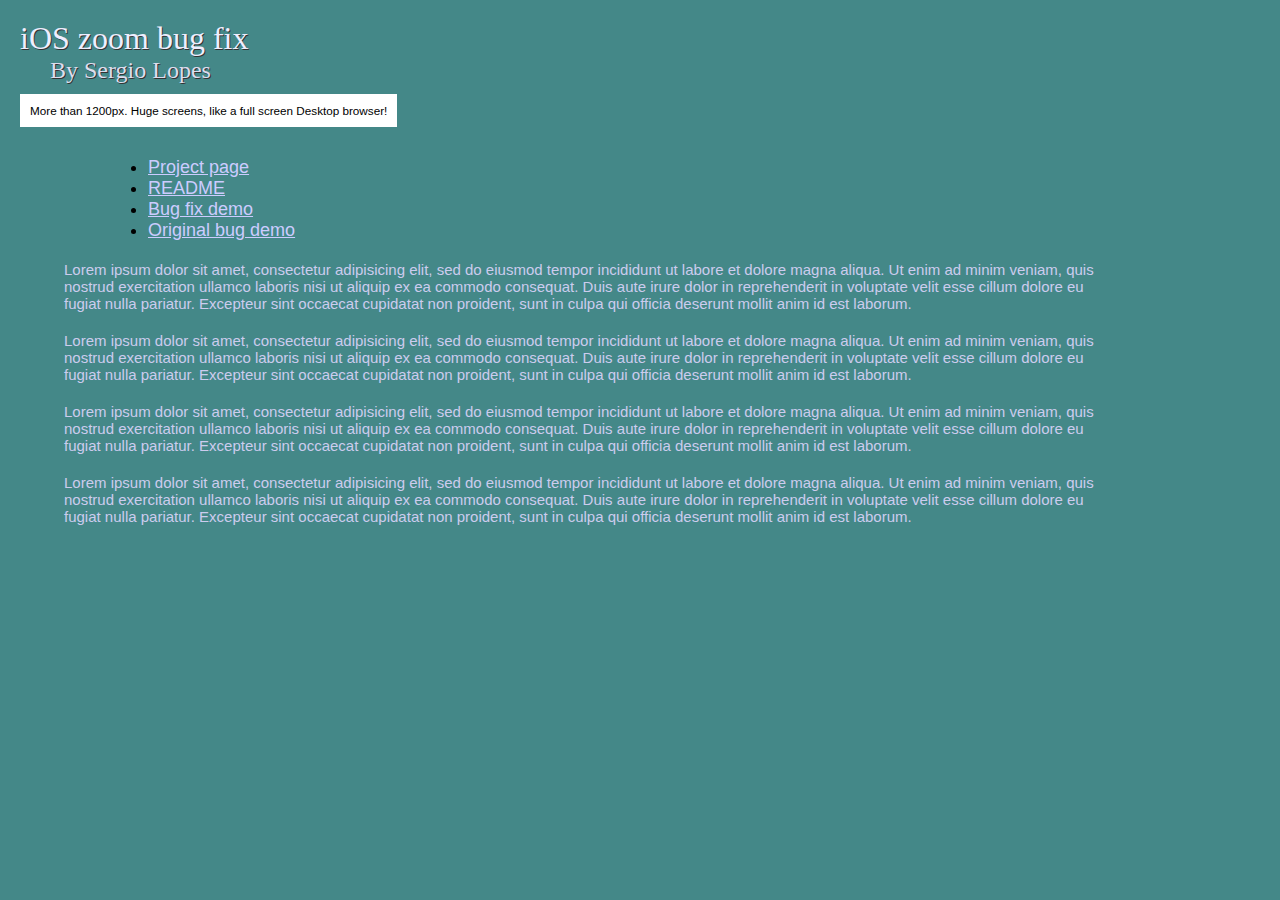
<file: demos/index.html>
<!doctype html>
<html>
<head>
    <!-- Flexible viewport, allowing zooming and preventing the zoom bug -->
	<meta name="viewport" content="width=device-width">
    
    <title>iOS Zoom Bug Fix by Sergio Lopes - Demo</title>
    <link rel="stylesheet" href="style.css">
</head>
<body>

	<!-- You should include a #container wrapping the entire page -->
	<div id="container">
		
		<hgroup>
			<h1>iOS zoom bug fix</h1>
			<h2>By Sergio Lopes</h2>
			<h3></h3>
		</hgroup>

		<nav>
			<ul>
				<li><a href="https://github.com/sergiolopes/ios-zoom-bug-fix">Project page</a></li>
				<li><a href="https://github.com/sergiolopes/ios-zoom-bug-fix/blob/gh-pages/README.md">README</a></li>
				<li><a href="index.html">Bug fix demo</a></li>
				<li><a href="bug.html">Original bug demo</a></li>
			</ul>
		</nav>

		<section>
			<p>Lorem ipsum dolor sit amet, consectetur adipisicing elit, sed do eiusmod
			tempor incididunt ut labore et dolore magna aliqua. Ut enim ad minim veniam,
			quis nostrud exercitation ullamco laboris nisi ut aliquip ex ea commodo
			consequat. Duis aute irure dolor in reprehenderit in voluptate velit esse
			cillum dolore eu fugiat nulla pariatur. Excepteur sint occaecat cupidatat non
			proident, sunt in culpa qui officia deserunt mollit anim id est laborum.</p>

			<p>Lorem ipsum dolor sit amet, consectetur adipisicing elit, sed do eiusmod
			tempor incididunt ut labore et dolore magna aliqua. Ut enim ad minim veniam,
			quis nostrud exercitation ullamco laboris nisi ut aliquip ex ea commodo
			consequat. Duis aute irure dolor in reprehenderit in voluptate velit esse
			cillum dolore eu fugiat nulla pariatur. Excepteur sint occaecat cupidatat non
			proident, sunt in culpa qui officia deserunt mollit anim id est laborum.</p>

			<p>Lorem ipsum dolor sit amet, consectetur adipisicing elit, sed do eiusmod
			tempor incididunt ut labore et dolore magna aliqua. Ut enim ad minim veniam,
			quis nostrud exercitation ullamco laboris nisi ut aliquip ex ea commodo
			consequat. Duis aute irure dolor in reprehenderit in voluptate velit esse
			cillum dolore eu fugiat nulla pariatur. Excepteur sint occaecat cupidatat non
			proident, sunt in culpa qui officia deserunt mollit anim id est laborum.</p>

			<p>Lorem ipsum dolor sit amet, consectetur adipisicing elit, sed do eiusmod
			tempor incididunt ut labore et dolore magna aliqua. Ut enim ad minim veniam,
			quis nostrud exercitation ullamco laboris nisi ut aliquip ex ea commodo
			consequat. Duis aute irure dolor in reprehenderit in voluptate velit esse
			cillum dolore eu fugiat nulla pariatur. Excepteur sint occaecat cupidatat non
			proident, sunt in culpa qui officia deserunt mollit anim id est laborum.</p>
		</section>

	</div><!-- end #container -->

	<!-- Includes the minified script at the bottom -->
	<script src="ios-zoom-bug-fix.min.js"></script>

	<!-- Google Analytics -->
	<script type="text/javascript">

	  var _gaq = _gaq || [];
	  _gaq.push(['_setAccount', 'UA-61051-4']);
	  _gaq.push(['_trackPageview']);

	  (function() {
	    var ga = document.createElement('script'); ga.type = 'text/javascript'; ga.async = true;
	    ga.src = ('https:' == document.location.protocol ? 'https://ssl' : 'http://www') + '.google-analytics.com/ga.js';
	    var s = document.getElementsByTagName('script')[0]; s.parentNode.insertBefore(ga, s);
	  })();

	</script>
</body>
</html>
</file>
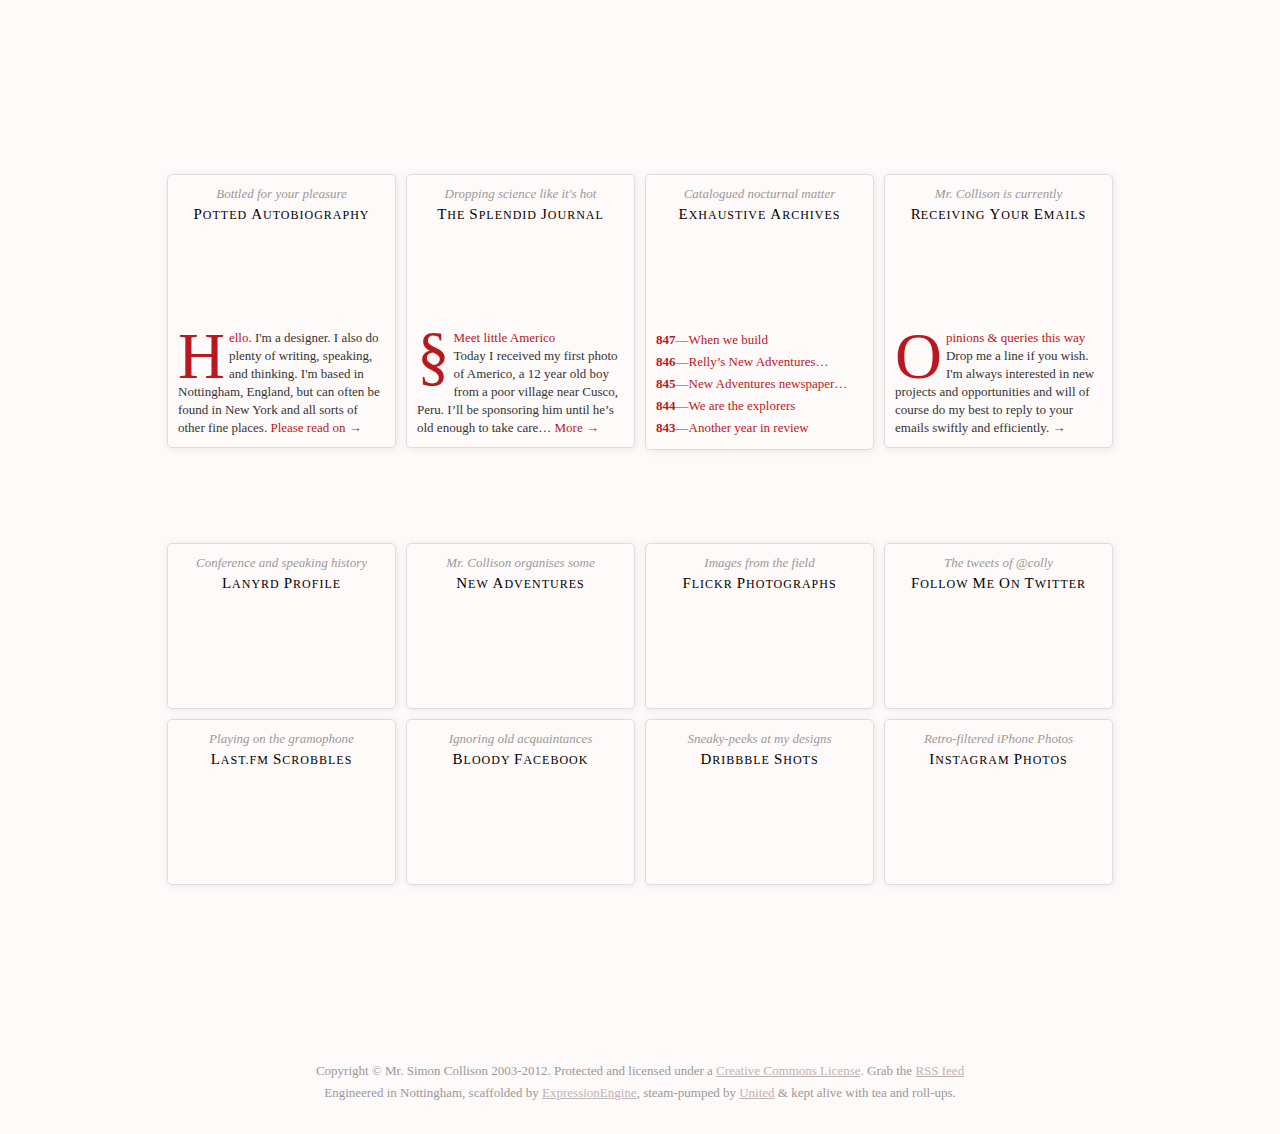
<file: demos/real-world/colly/index.html>
<!DOCTYPE html PUBLIC "-//W3C//DTD XHTML 1.0 Strict//EN" "http://www.w3.org/TR/xhtml1/DTD/xhtml1-strict.dtd">
<html xmlns="http://www.w3.org/1999/xhtml"><head>
    
<!-- META -->
<meta http-equiv="Content-Type" content="text/html; charset=UTF-8">
<meta http-equiv="Content-Language" content="en-us">
<meta name="description" content="This is the celebrated journal of Simon Collison (aka Colly); web designer, developer, author and speaker, Nottingham, UK.">
<meta name="author" content="Simon Collison">
<meta name="Copyright" content="Copyright © 2003-2010 Simon Collison">

<!-- TITLE -->
<title>Simon Collison | Colly | The Celebrated Miscellany</title>

<meta name="viewport" content="width=device-width">

<!-- CSS -->
<link href="index_files/screen.css" type="text/css" rel="stylesheet" media="screen">
<!--[if IE 6]><link href="/css/screen-ie6.css" type="text/css" rel="stylesheet" media="screen" /><![endif]-->
<!--[if IE 7]><link href="/css/screen-ie7.css" type="text/css" rel="stylesheet" media="screen" /><![endif]-->
<!--[if IE 8]><link href="/css/screen-ie8.css" type="text/css" rel="stylesheet" media="screen" /><![endif]-->

<!-- JS -->
<script type="text/javascript" src="index_files/jquery.js"></script>
<script type="text/javascript" src="index_files/onload.js"></script>
<script type="text/javascript" src="index_files/scrollto.js"></script>
<!--[if IE 6]><script type="text/javascript" src="/js/belatedpng-0.0.7a.js"></script><![endif]-->
<!--[if IE 6]><script type="text/javascript" src="/js/ie6.js"></script><![endif]-->
<script src="index_files/a_002.js" type="text/javascript"></script><script src="index_files/a.js" type="text/javascript"></script>

<!-- RSS ETC -->
<link rel="alternate" type="application/rss+xml" title="RSS" href="http://feeds.feedburner.com/colly/WraZ">
<link rel="openid.server" href="http://www.myopenid.com/server">
<link rel="openid.delegate" href="http://colly.myopenid.com/">

<!-- FAVICON -->
<link rel="shortcut icon" href="http://colly.com/favicon.ico">

<!-- iPHONE -->
<link rel="apple-touch-icon" href="http://colly.com/apple-touch-icon-precomposed.png">

</head>

<body class="home">
<div id="container"><script src="../../ios-zoom-bug-fix.min.js"></script>
	<div id="page">

		<div id="branding">
    
    		<h1><a href="http://colly.com/">This is the celebrated journal of Mr. Simon Collison A.K.A Colly</a></h1>

		</div>

		<ul id="navigation_pri">

	<li id="biography"><a href="http://colly.com/about/"><span class="strap">Bottled for your pleasure</span><span class="label"><span>P</span>otted <span>A</span>utobiography</span></a><a href="http://colly.com/about/" class="dest"><span class="fl">H</span>ello</a>.
 I'm a designer. I also do plenty of writing, speaking, and thinking. 
I'm based in Nottingham, England, but can often be found in New York and
 all sorts of other fine places. <a href="http://colly.com/about/" class="dest">Please read on →</a></li>

    <li id="journal"><a href="http://colly.com/journal/"><span class="strap">Dropping science like it's hot</span><span class="label"><span>T</span>he <span>S</span>plendid <span>J</span>ournal</span> </a><a href="http://colly.com/comments/meet_little_americo/" class="dest"><span class="fs">§</span>Meet little Americo</a><br>
 Today I received my first photo of Americo, a 12 year old boy from a 
poor village near Cusco, Peru. I’ll be sponsoring him until he’s old 
enough to take care… <a href="http://colly.com/comments/meet_little_americo/" class="dest">More →</a></li>

    <li id="archive"><a href="http://colly.com/archives/"><span class="strap">Catalogued nocturnal matter</span><span class="label"><span>E</span>xhaustive <span>A</span>rchives</span>
        
		
        </a><a href="http://colly.com/comments/when_we_build/" class="arch"><strong>847</strong>—When we build</a><br>
		
        <a href="http://colly.com/comments/rellys_new_adventures_video/" class="arch"><strong>846</strong>—Relly’s New Adventures…</a><br>
		
        <a href="http://colly.com/comments/new_adventures_newspaper_2012/" class="arch"><strong>845</strong>—New Adventures newspaper…</a><br>
		
        <a href="http://colly.com/comments/we_are_the_explorers/" class="arch"><strong>844</strong>—We are the explorers</a><br>
		
        <a href="http://colly.com/comments/another_year_in_review/" class="arch"><strong>843</strong>—Another year in review</a><br>
		
		
        </li>

    <li id="contact"><a href="http://colly.com/contact/"><span class="strap">Mr. Collison is currently</span><span class="label"><span class="kern-a">R</span>eceiving  <span>Y</span>our <span>E</span>mails</span> </a><a href="http://colly.com/contact/" class="dest"><span class="fl">O</span>pinions &amp; queries this way</a><br>
 Drop me a line if you wish. I'm always interested in new projects and 
opportunities and will of course do my best to reply to your emails 
swiftly and efficiently. <a href="http://colly.com/contact/" class="dest">→</a></li>
</ul>

		<h2 class="ext-dests"><a href="http://colly.com/external/">External References</a></h2>

		<ul id="subnav-a">
	<li id="lanyrd"><a href="http://lanyrd.com/people/colly/"><span class="strap">Conference and speaking history</span><span class="label"><span>L</span>anyrd <span>P</span>rofile</span></a></li>
	<li id="naconf"><a href="http://newadventuresconf.com/"><span class="strap">Mr. Collison organises some</span><span class="label"><span>N</span>ew <span>A</span>dventures</span></a></li> 
    <li id="flickr"><a href="http://www.flickr.com/photos/collylogic/"><span class="strap">Images from the field</span><span class="label"><span>F</span>lickr <span>P</span>hotographs</span></a></li>
	<li id="twitter"><a href="http://twitter.com/colly/"><span class="strap">The tweets of @colly</span><span class="label"><span>F</span>ollow <span>M</span>e <span>O</span>n <span>T</span>witter</span></a></li> 
</ul>

<ul id="subnav-b">
    <li id="lastfm"><a href="http://www.last.fm/user/collylogic"><span class="strap">Playing on the gramophone</span><span class="label"><span>L</span>ast.FM <span>S</span>crobbles</span></a></li>
	<li id="facebook"><a href="http://www.facebook.com/simoncollison"><span class="strap">Ignoring old acquaintances</span><span class="label"><span>B</span>loody <span>F</span>acebook</span></a></li>
    <li id="dribbble"><a href="http://dribbble.com/colly"><span class="strap">Sneaky-peeks at my designs</span><span class="label"><span>D</span>ribbble <span>S</span>hots</span></a></li>
    <li id="instagram"><a href="http://inkstagram.com/#/users/31901"><span class="strap">Retro-filtered iPhone Photos</span><span class="label"><span>I</span>nstagram <span>P</span>hotos</span></a></li>  
</ul>



		<div id="siteinfo">
    
				<p>Copyright © Mr. Simon Collison 2003-2012. Protected and licensed under a <a href="http://creativecommons.org/licenses/by/1.0/">Creative Commons License</a>. Grab the <a href="http://feeds.feedburner.com/colly/WraZ">RSS feed</a></p>
		<p>Engineered in Nottingham, scaffolded by <a href="http://www.expressionengine.com/index.php?affiliate=collylogic">ExpressionEngine</a>, steam-pumped by <a href="http://www.unitedhosting.co.uk/">United</a> &amp; kept alive with tea and roll-ups.</p>
    
		</div>

	</div>
</div>
<script type="text/javascript">

  var _gaq = _gaq || [];
  _gaq.push(['_setAccount', 'UA-61051-4']);
  _gaq.push(['_trackPageview']);

  (function() {
    var ga = document.createElement('script'); ga.type = 'text/javascript'; ga.async = true;
    ga.src = ('https:' == document.location.protocol ? 'https://ssl' : 'http://www') + '.google-analytics.com/ga.js';
    var s = document.getElementsByTagName('script')[0]; s.parentNode.insertBefore(ga, s);
  })();

</script>
</body></html>
</file>
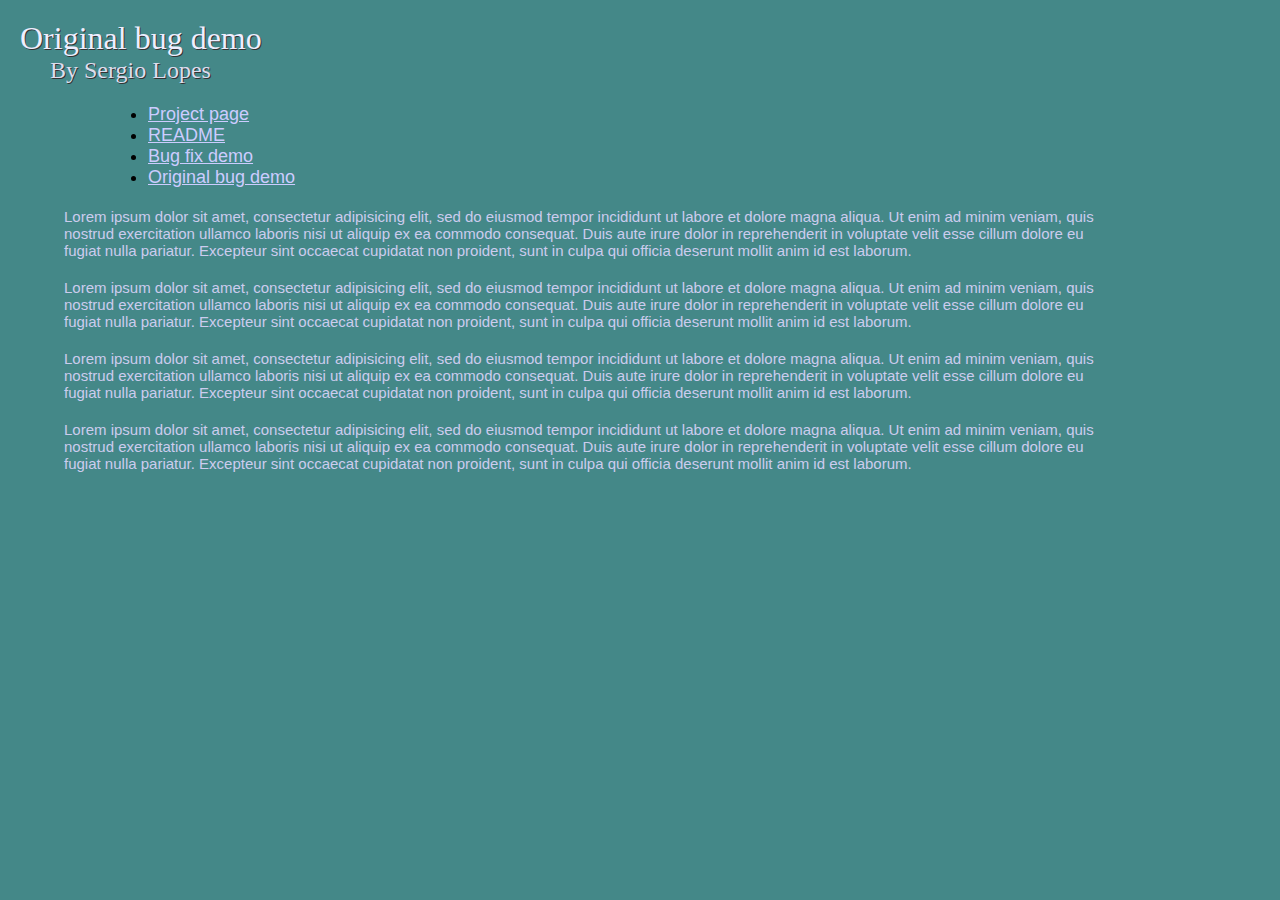
<file: demos/bug.html>
<!doctype html>
<html>
<head>
    <!-- Flexible viewport, allowing zooming and preventing the zoom bug -->
	<meta name="viewport" content="width=device-width, initial-scale=1.0">
    
    <title>iOS Zoom Bug Demo by Sergio Lopes - Demo</title>
    <link rel="stylesheet" href="style.css">
</head>
<body>

	<!-- You should include a #container wrapping the entire page -->
	<div id="container">
		
		<hgroup>
			<h1>Original bug demo</h1>
			<h2>By Sergio Lopes</h2>
		</hgroup>

		<nav>
			<ul>
				<li><a href="https://github.com/sergiolopes/ios-zoom-bug-fix">Project page</a></li>
				<li><a href="https://github.com/sergiolopes/ios-zoom-bug-fix/blob/gh-pages/README.md">README</a></li>
				<li><a href="index.html">Bug fix demo</a></li>
				<li><a href="bug.html">Original bug demo</a></li>
			</ul>
		</nav>

		<section>
			<p>Lorem ipsum dolor sit amet, consectetur adipisicing elit, sed do eiusmod
			tempor incididunt ut labore et dolore magna aliqua. Ut enim ad minim veniam,
			quis nostrud exercitation ullamco laboris nisi ut aliquip ex ea commodo
			consequat. Duis aute irure dolor in reprehenderit in voluptate velit esse
			cillum dolore eu fugiat nulla pariatur. Excepteur sint occaecat cupidatat non
			proident, sunt in culpa qui officia deserunt mollit anim id est laborum.</p>

			<p>Lorem ipsum dolor sit amet, consectetur adipisicing elit, sed do eiusmod
			tempor incididunt ut labore et dolore magna aliqua. Ut enim ad minim veniam,
			quis nostrud exercitation ullamco laboris nisi ut aliquip ex ea commodo
			consequat. Duis aute irure dolor in reprehenderit in voluptate velit esse
			cillum dolore eu fugiat nulla pariatur. Excepteur sint occaecat cupidatat non
			proident, sunt in culpa qui officia deserunt mollit anim id est laborum.</p>

			<p>Lorem ipsum dolor sit amet, consectetur adipisicing elit, sed do eiusmod
			tempor incididunt ut labore et dolore magna aliqua. Ut enim ad minim veniam,
			quis nostrud exercitation ullamco laboris nisi ut aliquip ex ea commodo
			consequat. Duis aute irure dolor in reprehenderit in voluptate velit esse
			cillum dolore eu fugiat nulla pariatur. Excepteur sint occaecat cupidatat non
			proident, sunt in culpa qui officia deserunt mollit anim id est laborum.</p>

			<p>Lorem ipsum dolor sit amet, consectetur adipisicing elit, sed do eiusmod
			tempor incididunt ut labore et dolore magna aliqua. Ut enim ad minim veniam,
			quis nostrud exercitation ullamco laboris nisi ut aliquip ex ea commodo
			consequat. Duis aute irure dolor in reprehenderit in voluptate velit esse
			cillum dolore eu fugiat nulla pariatur. Excepteur sint occaecat cupidatat non
			proident, sunt in culpa qui officia deserunt mollit anim id est laborum.</p>
		</section>

	</div><!-- end #container -->

	<!-- Google Analytics -->
	<script type="text/javascript">

	  var _gaq = _gaq || [];
	  _gaq.push(['_setAccount', 'UA-61051-4']);
	  _gaq.push(['_trackPageview']);

	  (function() {
	    var ga = document.createElement('script'); ga.type = 'text/javascript'; ga.async = true;
	    ga.src = ('https:' == document.location.protocol ? 'https://ssl' : 'http://www') + '.google-analytics.com/ga.js';
	    var s = document.getElementsByTagName('script')[0]; s.parentNode.insertBefore(ga, s);
	  })();

	</script>
</body>
</html>
</file>
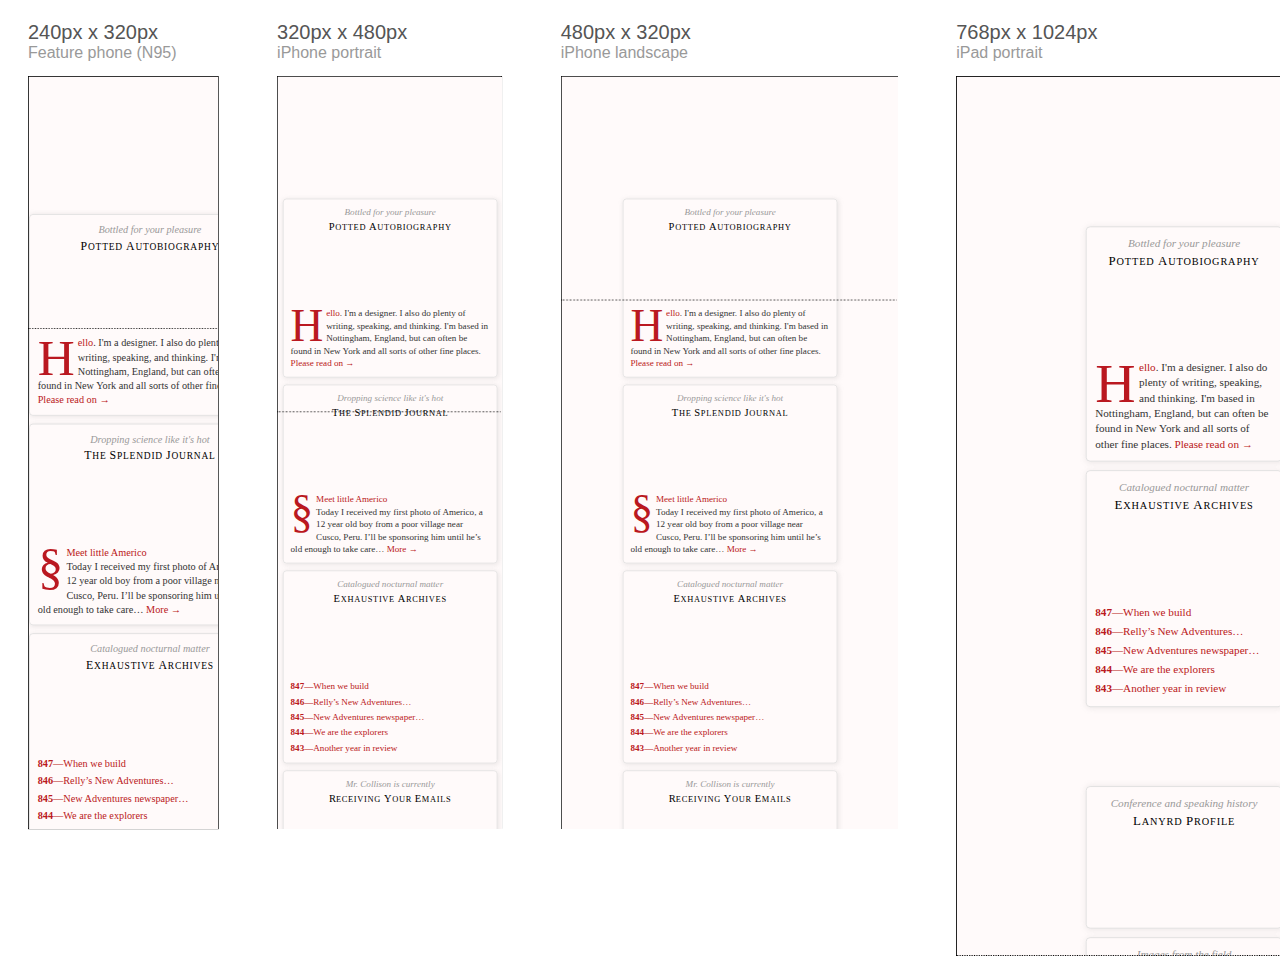
<file: demos/real-world/colly/test.html>
<html>
	<head>
		<script type="text/javascript">

		// initial config
		var test = {
			url: 'index.html',
			host: [1280, 768, 28.5],
			resolutions: [
				[240, 320, 4.21, 'Feature phone (N95)'],
				[320, 480, 4.98, 'iPhone portrait'],
				[480, 320, 7.47, 'iPhone landscape'],
				//[320, 533, 5.56, 'Galaxy S II portrait'],
				//[533, 320, 9.24, 'Galaxy S II landscape'],
				//[600, 800, 9.0, 'Kindle Fire'],
				[768, 1024, 14.68, 'iPad portrait'],
				[1024, 768, 19.57, 'iPad landscape']
			]
		};
		</script>
	</head>

	<body>

		<style type="text/css">
			body, .test, h1, h2 {
				-moz-box-sizing : border-box;
				-webkit-box-sizing : border-box;
				box-sizing : border-box;
			}
			div {
				position: relative;

				-moz-transform-origin: top left;
			    -webkit-transform-origin: top left;
			    -o-transform-origin: top left;
			    -ms-transform-origin: top left;
			    transform-origin: top left;
			}
			.test {
				float: left;
				height: 85%;
				margin: 0 20px;
				text-align: left;
			}
			h1 {
				color: #555;
				font-family: sans-serif;
				font-size: 20px;
				font-weight: normal;
				margin-bottom: 0;
				text-align: left;
			}
			h2 {
				color: #999;
				font-family: sans-serif;
				font-size: 16px;
				font-weight: normal;
				margin-top: 0;
				text-align: left;
			}
			iframe {
				border: 1px solid black;
				height: 100%; 
				position: relative;
				z-index: 0;
			}
			span {
				border-bottom: 1px dotted black;
				margin: 0;
				padding: 0;
				position: absolute;
				left: 0;
				width: 100%;
				z-index: 1;
			}
		</style>

		<script type="text/javascript">
		(function(config, body){
			var total_width = 100;

			// create single frames
			for (var i = 0; i < config.resolutions.length; i++) {
				var resolution = config.resolutions[i];

				// div
				var div = document.createElement('div');
				div.className = 'test';
				body.appendChild(div);

				// h1
				var h1 = document.createElement('h1');
				h1.innerText = resolution[0] + 'px x ' + resolution[1] + 'px';
				div.appendChild(h1);

				// h2
				var h2 = document.createElement('h2');
				h2.innerText = resolution[3];
				div.appendChild(h2);

				// innerDiv
				var innerDiv = document.createElement('div');
				innerDiv.style.width = resolution[0];
				div.appendChild(innerDiv);

				// iframe
				var iframe = document.createElement('iframe');
				iframe.src = config.url;
				iframe.style.width = resolution[0];
				iframe.style.minHeight = resolution[1];
				innerDiv.appendChild(iframe);

				// span
				var span = document.createElement('span');
				span.style.top = resolution[1];
				innerDiv.appendChild(span);

				// calculate zoom
				if (config.host) {
					var hostDPI = config.host[0] / config.host[2];
					var phoneDPI = resolution[0] / resolution[2];
					var zoomFactor = hostDPI / phoneDPI;

					innerDiv.style.webkitTransform = 
							innerDiv.style.msTransform = 
							innerDiv.style.oTransform = 
							innerDiv.style.msTransform = 
							innerDiv.style.transform = 
								'scale(' + zoomFactor + ',' + zoomFactor + ')';		

					// iframe height 100% ajusted to new zoom level
					iframe.style.height = phoneDPI / hostDPI * 100 + '%';

				} else {
					var zoomFactor = 1;
				}

				// test size
				var size = zoomFactor * resolution[0] + 20;
				div.style.width = size;
				total_width += size;
			}

			// main screen should accomodate all variations with horizontal scroll
			total_width += config.resolutions.length * 40;
			body.style.width = total_width;

		})(test, document.body);
		</script>
	</body>
</html>
</file>
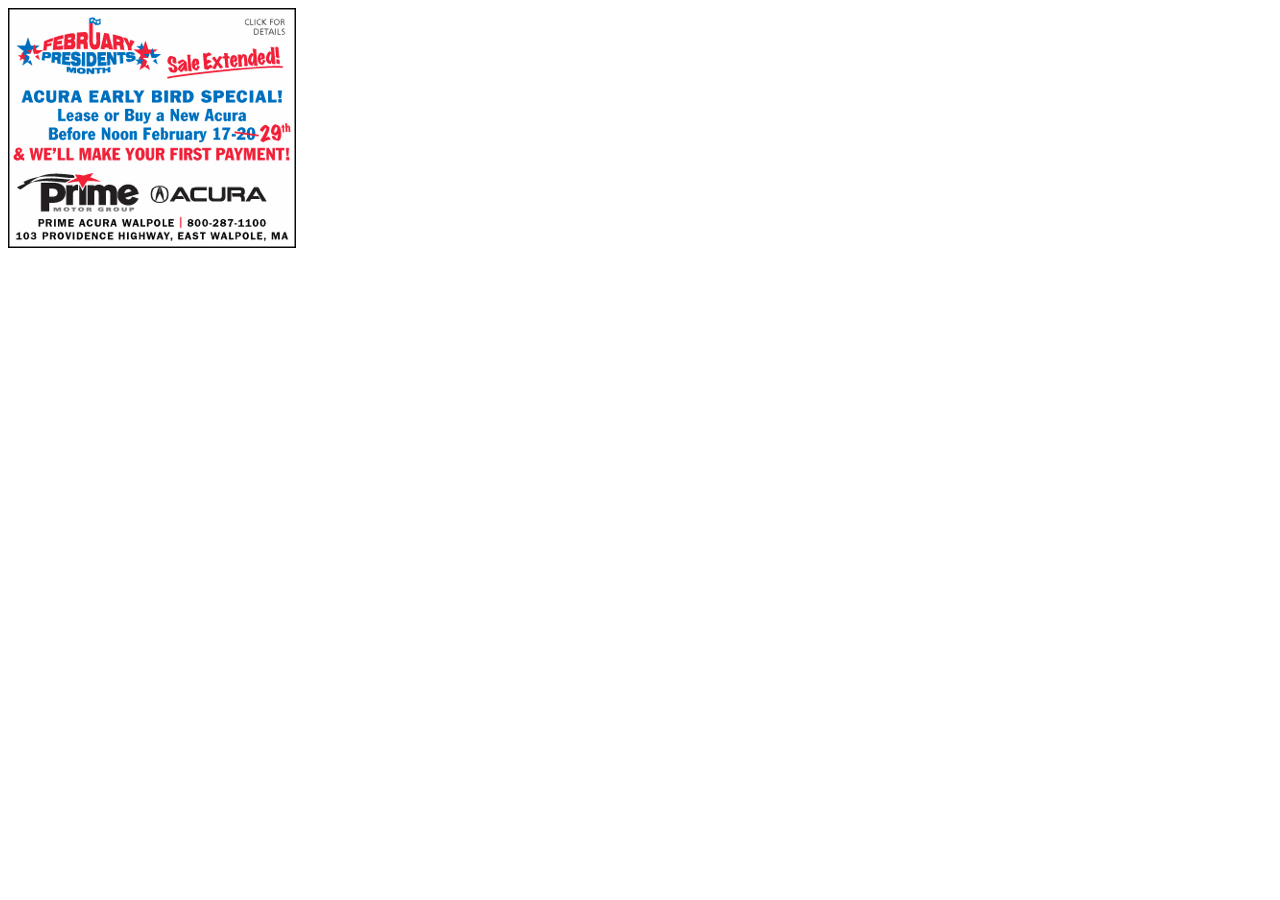
<file: demos/real-world/bostonglobe/index_files/@CENTRAL.html>
<!-- saved from url=(0107)http://rmedia.boston.com/RealMedia/ads/adstream_sx.ads/www.bostonglobe.com/homepage/@CENTRAL?rid=3583418773 -->
<html><head><meta http-equiv="Content-Type" content="text/html; charset=ISO-8859-1"></head><body><a href="http://rmedia.boston.com/RealMedia/ads/click_lx.ads/www.bostonglobe.com/homepage/L28/2126607561/CENTRAL/boston/c_primeacura021812_bghome_BIGAD/PrimeAcura_300x250_022212.gif/75747a313145394d67455141436b486d?x" target="_blank"><img src="PrimeAcura_300x250_022212.gif" alt="" border="0"></a><img src="75747a313145394d67455141436b486d" width="2" height="2"></body><style type="text/css">embed[type*="application/x-shockwave-flash"],embed[src*=".swf"],object[type*="application/x-shockwave-flash"],object[codetype*="application/x-shockwave-flash"],object[src*=".swf"],object[codebase*="swflash.cab"],object[classid*="D27CDB6E-AE6D-11cf-96B8-444553540000"],object[classid*="d27cdb6e-ae6d-11cf-96b8-444553540000"],object[classid*="D27CDB6E-AE6D-11cf-96B8-444553540000"]{	display: none !important;}</style><style type="text/css">embed[type*="application/x-silverlight-2"],object[type*="application/x-silverlight-2"]{display: none !important;}</style></html>
</file>
<file: demos/style.css>
/*
 * Using media queries for a responsive design becomes tricky now that a portrait iphone/ipod
 * reports width:480px and a portrait iphone reports width:1024px.
 *
 * In this section we showcase the most common media queries people use in responsive designs
 * and how to rewrite them to target iOS correctly after the bug fix hack.
 */

 /* base */
 body { background: #11;}
 h3:after { content: 'Less than 320px. Can be an old IE or a feature phone.';}

 /* portrait phone  */
@media screen and (min-width: 320px) {
	body { background: #444; }
	h3:after { content: 'More than 320px. Usually a portrait phone.';}
}

/* landscape phone: 
	usually people do this:
		@media screen and (min-width: 480px) 

	we need a new expression that doesn't match portrait iphone that now wrongly reports width:480px.
	below, the first expression target all normal phones where a 480px device-width will mean a 480px width.

	the second expression targets iphone in landscape; for precaution, we restrict the device dimensions exactly
	to 320x480 an then look for a big reported width (480) with a low height (320 max), meaning we are in landscape.
	(note: we don't use (orientation:landscape) here since old iOS devices don't support this)
*/
@media only screen and (min-width: 480px) and (min-device-width: 480px), only screen and (device-height: 480px) and (device-width: 320px) and (width: 480px) and (max-height: 320px) {
	body { background: #448; }
	h3:after { content: 'More than 480px. Possibly a landscape phone or a small tablet.';}
}

/* portrait tablet */
@media screen and (min-width: 768px) {
	body { background: #484; }
	h3:after { content: 'More than 768px. Looks like a portrait iPad or big tablet.';}
}

/* big screens:
	some people like to do this:
		@media screen and (min-width: 992px)

	this expression now target a portrait ipad too. if that's a problem, we need a new media query to target normal 992px 
	screens and landscape ipad but excluding ipad's wrongly reported width:1024px after the hack.

	the expression is similar to the one used in (min-width:480px); we just adapted the values to target ipad.
*/
@media only screen and (min-width: 992px) and (min-device-width: 992px), only screen and (device-height: 1024px) and (device-width: 768px) and (width: 1024px) and (max-height: 768px) {
	body { background: #844; }
	h3:after { content: 'More than 992px. Desktops and landscape tablets.';}
}

/* landscape ipad (exactly): 
	usually people do this:
		@media screen and (min-width: 1024px)

	the new expression below is similar to the landscape iphone above; we just changed the values to target ipad.
	see the explanation above
*/
@media only screen and (min-width: 1024px) and (min-device-width: 1024px), only screen and (device-height: 1024px) and (device-width: 768px) and (width: 1024px) and (max-height: 768px) {
	body { background: #884; }
	h3:after { content: 'More than 1024px. Specifically a landscape iPad, but also other big screens.';}
}

/* really big screens */
@media only screen and (min-width: 1200px) {
	body { background: #488; }
	h3:after { content: 'More than 1200px. Huge screens, like a full screen Desktop browser!';}
}


/*******************************************/
/* Simple CSS to showcase the project demo */
/*        (nothing interesting here)       */
/*******************************************/

body {
	font-size: 10px;
	font-family: Arial;
	padding: 0;
	margin: 0;
}
div, strong, em, h2, li {
	margin: 0;
	padding: 0;
	font-weight: normal;
	font-style: normal;	
}
hgroup, ul, section {
	margin: 20px auto;
	width: 90%;
}
hgroup {
	margin-left: 20px;
}
h1, h2 {
	color: #eef;
	font: 32px Tahoma;
	margin: 0;
	text-shadow: 1px 1px #333;
}
h2 {
	color: #dde;
	font-size: 24px;
	margin-left: 30px;
}
h3 {
	background: white;
	display: inline-block;
	font-weight: normal;
	margin: 10px auto;
	padding: 10px;
	width: auto;
}
p {
	color: #cce;
	font-size: 1.5em;
	margin: 0 0 20px 0;
	width: 90%;
}
ul {
	width: 80%;
}
li {
	font-size: 1.8em;
}
a {
	color: #ccf;
}
</file>
<file: demos/real-world/colly/index_files/screen.css>
/*
	[SIMON COLLISON'S BLOG] VERSION 4.0
	
	Updated 27th Jan 2010 for improved text resizing in navigation
	Updated 18th Jun 2010 with media queries and versions for browser widths and devices
*/

/* 1.BODY and PAGE
---------------------------------------------------------------------- */

body { margin: 0; text-rendering:optimizeLegibility; font-family:"Times New Roman", Times, Cambria, serif; font-size:13px; line-height:22px; color:#333; background:#FFFAFA url(http://colly.com/images/site/paper-tile.jpg); }

/* 2.DEFAULT STYLING
---------------------------------------------------------------------- */

ul li a span.strap { display:block; text-align:center; font-style:italic; }
ul li a span.label { display:block; text-align:center; padding:2px 0 105px 0; font-size:12px; font-weight:normal; font-style:normal; text-transform:uppercase; letter-spacing:1px; color:#000; }
ul li span.label span { display:inline; font-size:15px; }
ul li span.label span.kern-a { display:inline; font-size:15px; letter-spacing:0px; }
ul li span.label span.kern { display:inline; font-size:12px; letter-spacing:0px; }
ul li a:link, ul li a:visited, ol li a:link, ol li a:visited { color:#999;text-decoration:none; }
ul li a:hover, ol li a:hover { color:#ba1820; text-decoration:none; }
a.arch { line-height:22px; }
a.dest { color:#ba1820; }
ul li a.dest:link, ul li a.dest:visited, ul li a.arch:link, ul li a.arch:visited { color:#ba1820; text-decoration:none; }
ul li a.dest:hover, ul li a.arch:hover { color:#999; text-decoration:none; }
.fl { float:left; margin:7px 4px 0 0; padding:0; font-size:65px;  line-height:62%; color:#ba1820; }
.fs { float:left; margin:7px 4px 10px 0; padding:0; font-size:65px; line-height:62%; color:#ba1820; }

@-moz-document url-prefix() {
.fl { float:left; margin:12px 4px 0 0; padding:0; font-size:65px;  line-height:62%; color:#ba1820; }
.fs { float:left; margin:12px 4px 10px 0; padding:0; font-size:65px; line-height:62%; color:#ba1820; }
}

pre { width:476px; margin-bottom:15px; padding:20px; background:#EEE; border-top:1px solid #CCC; border-bottom:1px solid #CCC; font-family:"Courier New",Courier,monospace; font-size:12px; line-height:140%; overflow:auto; }
code { margin:0; padding:0; font-family:Courier,monospace; font-size:13px; line-height:1.5em; }
#responses pre { width:474px; margin-bottom:15px; padding:10px; }

hr { margin:35px 0 35px 0; color:#ccc; border:1px dashed; }

/* 3.HEADINGS
---------------------------------------------------------------------- */

h1 { height:88px; margin:0; }
h1 a { display:block; width:460px; height:86px; margin:-22px auto 0 auto; text-indent:-9999px; background:url(http://colly.com/images/site/logo.png) no-repeat 0 0; }
h1 a:hover { background-position:0 -90px; }
div#content_pri h2 { clear:both; margin:10px 0 0px 0; padding:0 0 28px 0; font-weight:normal; font-size:35px; line-height:29px;  background:url(http://colly.com/images/site/underline.png) repeat-x bottom center; }
.journal#article div#content_pri h2 { margin:0px 0 0px 0; padding:0 0 28px 0; font-size:35px; line-height:40px; }
h2.ext-dests { clear:both; text-indent:-9999px; }
h2.ext-dests a { display:block; height:20px; margin:20px 0 32px 0; padding:0; background:url(http://colly.com/images/site/ext-refs.png) center top repeat-x; }
h2.ext-dests a:hover { background-position:center -20px; }
.journal#multiple div#content_pri h3 { clear:both; margin:10px 0 0px 0; padding:0 0 0px 0; font-weight:normal; font-size:35px; }
.journal#multiple div#content_pri h3 a:link, .journal#multiple div#content_pri h3 a:visited { display:block; width:100%; font-size:25px; padding:0px 0 12px 0; text-decoration:none; border-bottom:1px solid #DDD; line-height:30px; }
.journal#multiple div#content_pri h3 a:link { color:#ba1820; }
.journal#multiple div#content_pri h3 a:visited { color:#d0656a; }
.journal#multiple div#content_pri h3 a:hover { border-bottom:1px solid #999; }
div#content_sec h3 { clear:both; text-align:right; margin:0 0 7px 25px; padding:0; font-size:12px; color:#000; font-weight:normal; font-style:normal; text-transform:uppercase; letter-spacing:1px; line-height:120%; }
h4 { clear:both; margin:10px 0 12px 0; padding:0px 0 0 0; font-weight:normal; font-size:14px; color:#333; text-transform:uppercase; }
.journal#multiple div#content_pri h4 span { font-size:10px; }
.archive div#content_pri h4 { clear:both; margin:20px 0 0px 0; padding:0px 0 0 0; font-weight:normal; font-size:15px; color:#333; text-transform:uppercase; }
h5 { margin:30px 0 10px 0; font-weight:normal; font-size:20px; }
h5 span { font-size:11px; font-style:italic; color:#999; }
h6 { clear:both; margin:30px 0 0px 0; padding:0px 0 0 0; font-size:14px; color:#333; text-transform:uppercase; }
.biography h6 { margin:14px 0 4px 0; font-weight:normal; color:#666; text-transform:capitalize; }

/* 4.LINKS
---------------------------------------------------------------------- */

a { outline:0; }
a:link, a:visited { color:#ba1820; }
a:hover, a:focus { color:#999; }

/* 5.LAYOUT
---------------------------------------------------------------------- */

div#page { width:946px; margin:20px auto; padding:30px 17px 10px 17px; background:url(http://colly.com/images/site/graph-tile.png) center top; }
div#branding { margin:0 0 18px 0; padding:10px 0 18px 0; background:url(http://colly.com/images/site/div-akacolly.png) repeat-x bottom center; }
div#content_wrapper { overflow:auto; clear:both; margin:0 3px 35px 0; padding:40px 0 70px 0; border:1px solid #DDD; -webkit-box-shadow: 1px 1px 7px rgba(153, 153, 153, 0.2); -moz-box-shadow: 1px 1px 7px rgba(153, 153, 153, 0.2); box-shadow: 1px 1px 7px rgba(153, 153, 153, 0.2); border-radius:5px; -webkit-border-radius:5px; -moz-border-radius:5px; background:url(http://colly.com/images/site/content.png); }
div#content_pri { float:right; width:516px; margin:0; padding:5px 110px 0 87px;  border-left:1px dashed #DDD; }
div#content_sec { float:left; width:196px; margin:0; padding:0 25px 0 0; }

div#content_pri ul { list-style-type:none; margin:0; padding:0; }
div#content_pri ol { margin:0; padding:0; }
div#content_pri ul li, div#content_pri ol li { width:100%; padding:2px 0 2px 0px; border-bottom:1px dashed #CCC; font-size:15px; }
.archive #content_pri ul li.date-heading { margin:30px 0 0px 0; padding-bottom:10px; font-weight:normal; font-size:18px; }
div#content_pri ul li:first-child { border-top:1px dashed #CCC; }
.archive div#content_pri ul li:first-child { border-top:0; }
div#content_pri ul li span, div#content_pri ol li span { display:inline; font-size:11px; font-style:italic; color:#999; }
div#content_pri p { font-size:15px; color:#333; }
div#content_pri p a:link { text-decoration:underline; color:#ba1820; }
div#content_pri ul li a:link, div#content_pri ol li a:link { text-decoration:none; color:#ba1820; }
div#content_pri p a:visited { text-decoration:underline; color:#d0656a; }
div#content_pri ul li a:visited, div#content_pri ol li a:visited { text-decoration:none; color:#d0656a; }
div#content_pri p a:hover, div#content_pri ul li a:hover, div#content_pri ol li a:hover { text-decoration:underline; color:#666; }

div#content_pri p.sub { clear:both; margin:0 0 44px 0; padding:0; font-weight:normal; font-size:15px; color:#333; text-transform:uppercase; }
.archive div#content_pri p.sub { margin:0px 0 44px 0; }
div#content_pri p.sub span { margin:0; padding:0; font-size:10px; }
.contact div#content_pri p.sub span, .journal#multiple div#content_pri p.sub span, .archive div#content_pri p.sub span { font-size:15px; color:#ba1820; }
.contact div#content_pri p.sub span span { text-transform:lowercase; font-size:13px; color:#333; }
div#content_pri p.intro { font-size:18px; font-weight:normal; line-height:26px; }
div#content_pri p.intro:first-letter { float:left; margin:0 3px 0 0; font-size:57px; line-height:92%; }
div#content_pri p.blurb:first-letter { float:left; margin:0 3px 0 0; font-size:48px; line-height:92%; }
@-moz-document url-prefix() {
div#content_pri p.intro:first-letter { float:left; margin:8px 3px 0 0; font-size:55px; line-height:22%; }
div#content_pri p.blurb:first-letter { float:left; margin:7px 3px 0 0; font-size:45px; line-height:22%; }
}
div#content_pri p.paginate {  margin:0; padding:10px 0 10px 0; font-size:12px; font-weight:normal; font-style:normal; text-transform:uppercase; letter-spacing:1px; color:#333; border-top:1px solid #CCC; border-bottom:1px solid #DDD; }
div#content_pri p.paginate a { padding:1px 3px 1px 3px; text-decoration:none; }


div#content_pri p.meta { margin:0 0 45px 0; padding:6px 0 6px 0; font-size:13px; font-style:italic; color:#666; line-height:19px; border-top:1px solid #DDD; border-bottom:1px solid #DDD; }
div#content_pri img { margin:06px 0 2px 0; padding:7px; background:#FFFAFA; border:1px solid #ddd; -webkit-box-shadow: 1px 1px 7px rgba(153, 153, 153, 0.2); -moz-box-shadow: 1px 1px 5px rgba(153, 153, 153, 0.2); box-shadow: 1px 1px 7px rgba(153, 153, 153, 0.2); }
div#content_pri object { display:block; margin:6px 0 12px 0; padding:7px; background:#FFFAFA; border:1px solid #ddd; -webkit-box-shadow: 1px 1px 7px rgba(153, 153, 153, 0.2); -moz-box-shadow: 1px 1px 5px rgba(153, 153, 153, 0.2); box-shadow: 1px 1px 7px rgba(153, 153, 153, 0.2); }
div#content_pri img.gravatar { float:right; margin:15px 0 5px 15px; padding:3px; border:1px solid #CCC; }
div#content_pri cite { display:block; margin-top:-13px; margin-bottom:20px;padding:0; font-size:12px; }
div#content_pri cite span { color:#999; }
div#content_pri blockquote { margin:0; padding:0 0 0 15px; border-left:3px solid #EEE; }
div#content_pri blockquote p { font-size:16px; color:#666; margin-bottom:7px; line-height:150%; }
div#content_pri blockquote cite { padding:7px 0 0 0; color:#666; }
div#content_pri #post { padding-bottom:80px; background:url(http://colly.com/images/site/underline-flourish.png) repeat-x center bottom; }
div#content_pri #responses { margin-top:50px; }
div#content_pri #responses p.response { margin:0; padding:10px 0 3px 0; font-style:italic; font-size:15px; color:#999; }
div#content_pri .com-a, div#content_pri .com-b, div#content_pri .comm-colly { clear:both; margin:20px 0 0 0; padding:0px 10px 0 10px; border:1px solid #DDD; -webkit-box-shadow: 1px 1px 7px rgba(153, 153, 153, 0.2); -moz-box-shadow: 1px 1px 5px rgba(153, 153, 153, 0.2); box-shadow: 1px 1px 7px rgba(153, 153, 153, 0.2); }
div#content_pri .comm-a { background:#f9f8f8; }
div#content_pri .comm-b { background:#f3f1f1; }
div#content_pri .comm-colly { background:#fcf5ee; }
div#content_pri .com-a p, div#content_pri .com-b p, div#content_pri .comm-colly p { margin-right:70px; }
div#content_pri p.response a.comment_id { text-decoration:none; }
div#content_pri #respond { margin-top:50px; }
div#content_pri #respond p { color:#666; font-size:13px; }
div#content_pri p span, div#content_pri p.intro span, div#content_pri p.blurb span { position:relative; margin:0; padding:0 15px 0 2px; color:#666; font-size:10px; line-height:0; }

div#content_pri p span sup, div#content_pri p.intro span sup, div#content_pri p.blurb span sup { position:absolute; top:0px; left:2px; margin:0; padding:0; color:#666; font-size:10px; line-height:0; }
div#content_pri p#footnote { padding:10px 0 10px 0; margin:60px 0 0 0; line-height:125%; font-size:12px; font-weight:normal; font-style:normal; text-transform:uppercase; letter-spacing:1px; line-height:120%; color:#666; border-top:1px solid #DDD; }
.journal div#content_pri p#footnote { margin:30px 0 0 0; }
div#content_pri ol#footnotes { padding:0px 0 10px 0; color:#666; font-size:11px; margin:0px 0 0 0; line-height:125%; border-bottom:1px solid #DDD; }
div#content_pri ol#footnotes li { font-size:11px; border:0; }
div#content_pri ol#footnotes a.scrollto { margin-top:-2px; padding:0 3px 0 2px; font-size:9px; text-decoration:none; }
div#content_pri ol#footnotes li span { display:block; margin-bottom:5px; font-size:12px; font-weight:normal; font-style:normal; text-transform:uppercase; letter-spacing:1px; line-height:120%; }

div#content_pri p.notes { padding:10px 0 10px 0; color:#666; font-size:11px; margin:60px 0 0 0; line-height:125%; border-top:1px solid #DDD; border-bottom:1px solid #DDD; }
div#content_pri p.notes span { display:block; margin-bottom:5px; font-size:12px; font-weight:normal; font-style:normal; text-transform:uppercase; letter-spacing:1px; line-height:120%; }

div#content_sec p { margin:4px 0 0 25px; padding:10px 0 9px 0; font-size:14px; font-style:italic; color:#666; text-align:right; line-height:19px; border-top:1px dashed #CCC; }
.biography div#content_sec p { border-top:0px; }
div#content_sec p.yearly { margin:0 0 25px 25px; font-style:normal; }
div#content_sec ul { list-style-type:none; margin:4px 0 35px 25px; padding:0; }
div#content_sec ul li { text-align:right; width:100%; padding:2px 0 2px 0px; font-size:13px; border-bottom:1px dashed #CCC; }
div#content_sec ul li:first-child { border-top:1px dashed #CCC; }
div#content_sec p a:link, div#content_sec ul li a:link { text-decoration:none; color:#ba1820; }
div#content_sec p a:visited, div#content_sec ul li a:visited { text-decoration:none; color:#d0656a; }
div#content_sec p a:hover, div#content_sec ul li a:hover { text-decoration:underline; color:#666; }
div#content_sec img { background:#FFFAFA; margin:0 0 0 30px; padding:7px; border:1px solid #eee; -webkit-box-shadow: 1px 1px 7px rgba(153, 153, 153, 0.2); -moz-box-shadow: 1px 1px 7px rgba(153, 153, 153, 0.2); box-shadow: 1px 1px 7px rgba(153, 153, 153, 0.2); -webkit-transform: rotate(-2deg); -moz-transform: rotate(-2deg); -o-transform: rotate(-2deg); }
div#content_sec blockquote { text-align:right; margin:20px 0 10px 0; padding:0; background:url(http://colly.com/images/site/quote.png) no-repeat 10px 3px; }
div#content_sec blockquote p { margin:0 0 5px 45px; padding:0; font-size:16px; font-style:italic; color:#999; border-bottom:0px; }
div#content_sec blockquote cite { padding:0 0 0 0; color:#666; font-size:13px; }
div#content_sec a.j-prev:link, div#content_sec a.j-prev:visited { text-indent:-9999px; float:left; width:41px; height:63px; margin:0 0 82px 37px;  background:url(http://colly.com/images/site/prev.png) no-repeat 0 0; border-bottom:0px solid #000; }
div#content_sec a.j-prev:hover { background:url(http://colly.com/images/site/prev.png) no-repeat 0 -63px; }
div#content_sec span.j-no { float:left; width:82px; height:33px; margin:0 0 20px 0; padding:30px 0 0 0; color:#FFF; font-size:17px; background:url(http://colly.com/images/site/j-no.png) no-repeat 0 0; text-align:center; }
div#content_sec a.j-next:link, div#content_sec a.j-next:visited { text-indent:-9999px; float:left; width:36px; height:63px; margin:0 0 82px 0;  background:url(http://colly.com/images/site/next.png) no-repeat 0 0; border-bottom:0px solid #000 }
div#content_sec a.j-next:hover { background:url(http://colly.com/images/site/next.png) no-repeat 0 -63px; }
div#content_sec p.home-link { text-align:left; float:left; margin:0 0 82px 78px; padding:0; width:82px; height:63px; background:url(http://colly.com/images/site/home-c-back.png) no-repeat 0 0; border:0; }
div#content_sec p.home-link a:link, div#content_sec p.home-link a:visited { display:block; text-indent:-9999px; width:82px; height:63px; background:url(http://colly.com/images/site/home-c.png) no-repeat 0 0; }
div#content_sec p.home-link a:hover { background:url(http://colly.com/images/site/home-c.png) no-repeat 0 -63px; }

/* 6.NAVIGATION
---------------------------------------------------------------------- */

ul#navigation_pri { clear:both; float:left; list-style-type:none; margin:12px 0 30px 0; padding:0px 0 58px 0; background:url(http://colly.com/images/site/underline.png) repeat-x center bottom; }
.home ul#navigation_pri { margin:12px 0 0 0; padding:0 0 41px 0; background:transparent; }
.external ul#navigation_pri { margin:12px 0 10px 0; padding:0; background:transparent; }

ul li#biography, ul li#journal, ul li#archive, ul li#contact { line-height:18px; float:left; width:207px; padding:10px; border:1px solid #DDD; color:#333; -webkit-box-shadow: 1px 1px 7px rgba(153, 153, 153, 0.2); -moz-box-shadow: 1px 1px 7px rgba(153, 153, 153, 0.2); box-shadow: 1px 1px 7px rgba(153, 153, 153, 0.2); border-radius:5px; -webkit-border-radius:5px; -moz-border-radius:5px; background:url(http://colly.com/images/site/card.png); }

ul li#biography, ul li#journal, ul li#archive { margin:0 10px 0 0; }
ul li#contact { margin:0; }

ul li#biography a span.label { background:url(http://colly.com/images/site/n-pig.png) repeat-x center bottom; }
ul li#journal a span.label { background:url(http://colly.com/images/site/n-butterfly.png) repeat-x center bottom; }
ul li#archive a span.label { background:url(http://colly.com/images/site/n-bigfish.png) repeat-x center bottom; }
ul li#contact a span.label { background:url(http://colly.com/images/site/n-crab.png) repeat-x center bottom; }
.biography ul li#biography, .journal ul li#journal, .archive ul li#archive, .contact ul li#contact { background-color: rgb(255, 255, 255); opacity:1.0; }
.biography ul li#journal, .biography ul li#archive, .biography ul li#contact, .journal ul li#biography, .journal ul li#archive, .journal ul li#contact, .archive ul li#biography, .archive ul li#journal, .archive ul li#contact, .contact ul li#biography, .contact ul li#journal, .contact ul li#archive { background-color: rgb(255, 255, 255); opacity:0.6; }
ul li#biography:hover, ul li#journal:hover, ul li#archive:hover, ul li#contact:hover { background-color: rgb(255, 255, 255); opacity:1.0; background-position:center -30px; }

ul#subnav-a, ul#subnav-b, ul#subnav-c, ul#subnav-d, ul#subnav-e { float:left; list-style-type:none; margin:0 0 10px 0; padding:0; line-height:18px; }
ul#subnav-b { margin:0; padding:0 0 50px 0; }
.home ul#subnav-b, .home ul#subnav-c, .home ul#subnav-d, .external ul#subnav-b, .external ul#subnav-c, 
.home ul#subnav-c, .home ul#subnav-d, .home ul#subnav-e { margin:0; padding:0 0 10px 0; }
.external ul#subnav-e { margin:0; padding:0 0 50px 0; }
.home ul#subnav-b { margin:0; padding:0 0 50px 0; }

ul li#twitter, ul li#flickr, ul li#lastfm, ul li#delicious, ul li#slideshare, ul li#naconf, ul li#facebook, ul li#vimeo, ul li#dribbble, ul li#foursquare, ul li#linkedin, ul li#lanyrd, ul li#zerply, ul li#googleplus, ul li#gimmebar, ul li#instagram, ul li#gowalla, ul li#letterboxd { float:left; text-align:center; width:207px;  padding:10px; font-size:13px; font-style:italic; font-weight:normal; color:#d24b21; border:1px solid #DDD; -webkit-box-shadow: 1px 1px 7px rgba(153, 153, 153, 0.2); -moz-box-shadow: 1px 1px 7px rgba(153, 153, 153, 0.2); box-shadow: 1px 1px 7px rgba(153, 153, 153, 0.2); border-radius:5px; -webkit-border-radius:5px; -moz-border-radius:5px; background:url(http://colly.com/images/site/card.png); }

ul li#flickr, ul li#lastfm, ul li#delicious, ul li#slideshare, ul li#facebook, ul li#naconf, ul li#linkedin, ul li#dribbble, ul li#lanyrd, ul li#zerply, ul li#googleplus, ul li#gimmebar, ul li#gowalla, ul li#letterboxd  { margin:0 10px 0 0; }
ul li#twitter, ul li#vimeo, ul li#foursquare, ul li#instagram { margin:0; }

ul li#twitter a span.label { background:url(http://colly.com/images/site/n-salamander.png) no-repeat center bottom; }
ul li#flickr a span.label { background:url(http://colly.com/images/site/n-flea.png) no-repeat center bottom; }
ul li#lastfm a span.label { background:url(http://colly.com/images/site/n-collie.png) no-repeat center bottom; }
ul li#delicious a span.label { background:url(http://colly.com/images/site/n-beetle.png) no-repeat center bottom; }
ul li#slideshare a span.label { background:url(http://colly.com/images/site/n-lobster.png) no-repeat center bottom; }
ul li#naconf a span.label { background:url(http://colly.com/images/site/n-puffer.png) no-repeat center bottom; }
ul li#facebook a span.label { background:url(http://colly.com/images/site/n-snake.png) no-repeat center bottom; }
ul li#vimeo a span.label { background:url(http://colly.com/images/site/n-tortoise.png) no-repeat center bottom; }
ul li#dribbble a span.label { background:url(http://colly.com/images/site/n-reptile.png) no-repeat center bottom; }
ul li#foursquare a span.label { background:url(http://colly.com/images/site/n-cormorant.png) no-repeat center bottom; }
ul li#gowalla a span.label { background:url(http://colly.com/images/site/n-bat.png) no-repeat center bottom; }
ul li#linkedin a span.label { background:url(http://colly.com/images/site/n-cormorant2.png) no-repeat center bottom; }
ul li#lanyrd a span.label { background:url(http://colly.com/images/site/n-grasshopper.png) no-repeat center bottom; }
ul li#zerply a span.label { background:url(http://colly.com/images/site/n-fishfeet.png) no-repeat center bottom; }
ul li#googleplus a span.label { background:url(http://colly.com/images/site/n-rabbit.png) no-repeat center bottom; }
ul li#gimmebar a span.label { background:url(http://colly.com/images/site/n-wasp.png) no-repeat center bottom; }
ul li#instagram a span.label { background:url(http://colly.com/images/site/n-fish2.png) no-repeat center bottom; }
ul li#letterboxd a span.label { background:url(http://colly.com/images/site/n-fish3.png) no-repeat center bottom; }


ul li#twitter:hover, ul li#flickr:hover, ul li#lastfm:hover, ul li#delicious:hover, ul li#slideshare:hover, ul li#naconf:hover, ul li#facebook:hover, ul li#vimeo:hover, ul li#wallswaps:hover, ul li#dribbble:hover, ul li#foursquare:hover, ul li#linkedin:hover, ul li#lanyrd:hover, ul li#googleplus:hover, ul li#zerply:hover, ul li#gimmebar:hover, ul li#instagram:hover, ul li#gowalla:hover, ul li#letterboxd:hover { background-color: rgb(255, 255, 255); opacity: 1.0; }

/* 7.SITEINFO/FOOTER
---------------------------------------------------------------------- */

div#siteinfo { position:relative; clear:both; text-align:center; padding:125px 0 0px 0; color:#999; background:url(http://colly.com/images/site/deranged.png) no-repeat top center; }
div#siteinfo p { margin:0; padding:0; }
div#siteinfo p span { font-family:Courier,monospace; color:#fca0a5; }
div#siteinfo a:link, a:visited { text-decoration:underline; color:#beb2b2; }

/* 8.FORMS
---------------------------------------------------------------------- */

form { margin:0; padding:0; }
label { display:block; font-weight:normal; font-style:italic; margin:10px 0 0 0; padding:5px 5px 5px 0; font-size:15px; }
fieldset { margin: 20px 0 0 0; padding:0; border:0px solid #CCC; }
.contact div#content_pri fieldset { margin: 30px 0 0 0; }
/* .contact div#content_pri { padding-bottom:60px; background:url(http://colly.com/images/site/underline-flourish.png) repeat-x center bottom; } */
.contact div#content_pri input, #from, #subject, #message, .journal div#content_pri input, #name, #email, #url, #comment { padding:5px; font-family:"Times New Roman", Times, serif; font-size:15px; line-height:22px; color:#333; background:#FFFAFA; border-top:0px dashed #FFF; border-right:0px dashed #FFF; border-bottom:1px dashed #CCC; border-left:0px dashed #999; }
#from, #subject, #name, #email, #url { width:500px; }
#message, #comment { width:500px; }
.contact div#content_pri input.go, .journal div#content_pri input.go { margin-top:10px; border-top:0px dashed #FFF; border-right:0px dashed #FFF; border-bottom:0px dashed #999; border-left:0px dashed #999; }

.contact div#content_sec p.vcard { margin-top:0; padding-top:0; }
p.vcard span.role, p.vcard span.fn { display:none; }
ul li.mf a { background:url(http://colly.com/images/site/hcard.gif) no-repeat center right; padding-right:19px; }


/* 9.MEDIA QUERIES
---------------------------------------------------------------------- */

@media (min-device-width:1024px) and (max-width:989px),
       screen and (max-device-width:480px),
			 (max-device-width:480px) and (orientation:landscape),
       (min-device-width:481px) and (max-device-width:1024px) and (orientation:portrait) {
  div#page { width:468px; padding-left: 6px; padding-right: 6px;}
  .home ul#navigation_pri, .home ul#subnav-b { padding-bottom:30px; }
  ul#navigation_pri li, ul#subnav-a li, ul#subnav-b li, ul#subnav-c li, ul#subnav-d li { margin-bottom:10px; }
  ul#navigation_pri li:nth-child(even), ul#subnav-a li:nth-child(even), ul#subnav-b li:nth-child(even), ul#subnav-c li:nth-child(even), ul#subnav-d li:nth-child(even) { margin-right:0; }
  #page ul[id^=subnav] { margin-bottom:0; }
	div#content_pri { width:400px; margin:0; padding:0px 30px 0 0px;  border-left:0px dashed #DDD; }
	div#content_sec { display:none; }
	div#content_pri #post img { width:380px; height:auto; }
	div#content_pri #post object { width:380px; height:300px; }
	div#content_pri #responses p.response { font-size:13px; }
	pre { width:360px; }
	#from, #subject, #name, #email, #url, #message, #comment { width:380px; }
	div#siteinfo p { font-size:14px; }
}

@media (min-device-width:1024px) and (max-width:509px),

       (max-device-width:480px) and (orientation:portrait) {
  div#page { padding:30px 0px 10px 0px; width:306px; margin-left: auto; margin-right: auto;}
ul li#biography, ul li#journal, ul li#archive { margin:0 0 10px 0; }
  .home ul#navigation_pri, .home ul#subnav-b { padding-bottom:30px; }
h1 { margin:0; }
  h1 a { width:306px; background-position:center top; }
  h1 a:hover { background-position:center -90px; }
  ul#navigation_pri li, ul#subnav-a li, ul#subnav-b li, ul#subnav-c li, ul#subnav-d li { width:285px; }
	.biography ul#navigation_pri li a span.label, .journal ul#navigation_pri li a span.label, .archive ul#navigation_pri li a span.label, .contact ul#navigation_pri li a span.label, .biography ul#subnav-a li a span.label, .journal ul#subnav-a li a span.label, .archive ul#subnav-a li a span.label, .contact ul#subnav-a li a span.label, .biography ul#subnav-b li a span.label, .journal ul#subnav-b li a span.label, .archive ul#subnav-b li a span.label, .contact ul#subnav-b li a span.label { padding:2px 0 0px 0; background:none; }
  .home ul#navigation_pri li a span.label, .external ul#navigation_pri li a span.label { padding:2px 0 105px 0; background-repeat:no-repeat; }
	div#content_pri { width:260px; margin:0; padding:0px 30px 0 0px;  border-left:0px dashed #DDD; }
	div#content_sec, div#content_pri img.gravatar { display:none; }
	div#content_pri h2 { font-size:25px; }
	.journal#article div#content_pri h2 { font-size:25px; }
	div#content_pri ol#footnotes { margin-left:10px; }
	div#content_pri #post img { width:240px; height:auto; }
	div#content_pri #post object { width:240px; height:200px; }
	div#content_pri #responses p.response { font-size:13px; }
	div#content_pri .com-a p, div#content_pri .com-b p, div#content_pri .comm-colly p { margin-right:0px; }
	pre { width:360px; }
	#from, #subject, #name, #email, #url, #message, #comment { width:260px; }
	div#siteinfo p { font-size:12px; }
}

/* * {
	transition: width .5s;
	-moz-transition: width .5s;
	-webkit-transition: width .5s;
}  */
</file>
